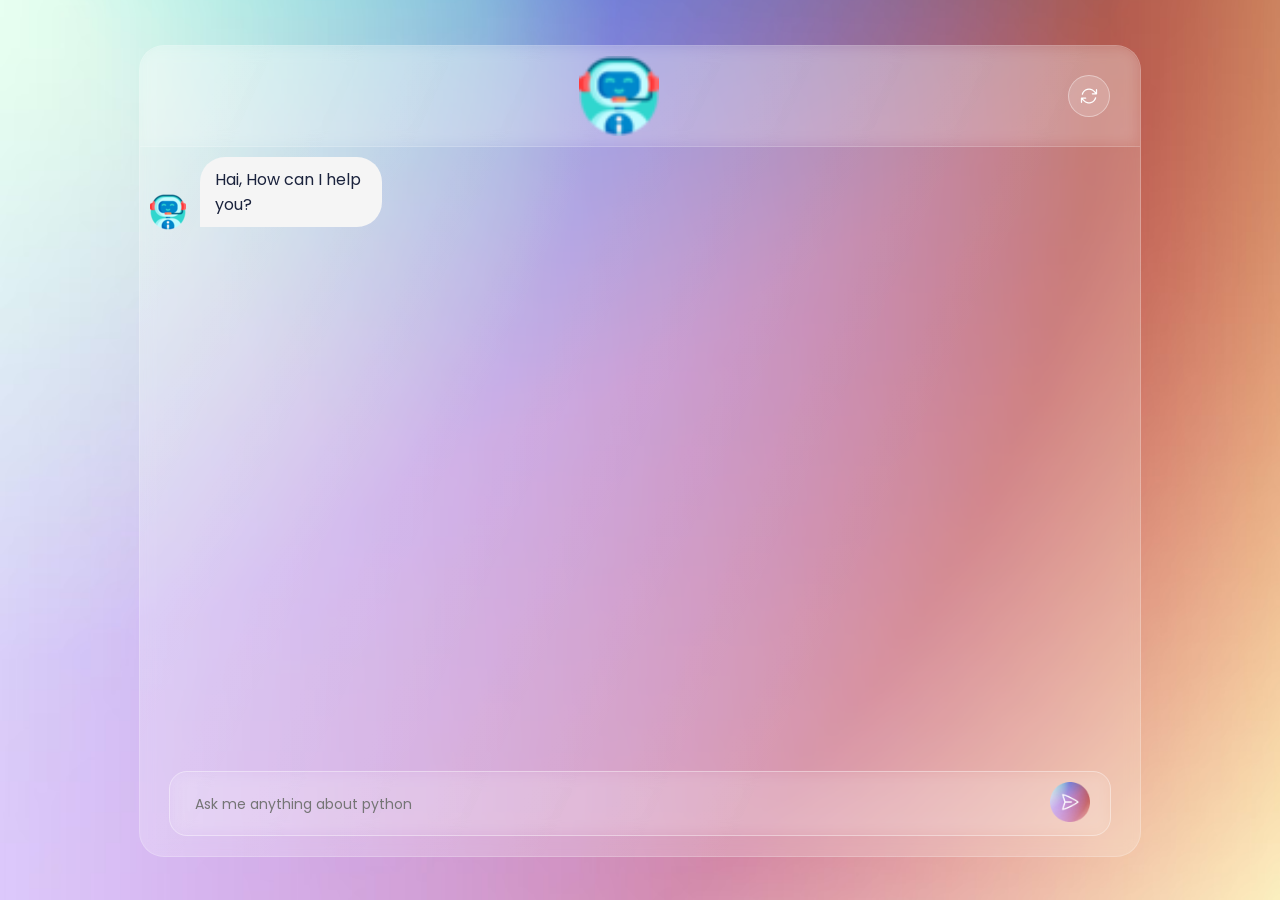
<file: chatbot sample page/index.html>
<!DOCTYPE html>
<html lang="en">
    
<head>
        <meta charset="UTF-8" />
        <meta http-equiv="X-UA-Compatible" content="IE=edge" />
        <meta name="viewport" content="width=device-width, initial-scale=1.0" />
        <link rel="stylesheet" href="style.css" />
        <title>Document</title>
        <style>
            textarea {
                overflow: hidden;
                resize: none;
            }
        </style>
    </head>
    <body>
        <div class="background">
            <div class="chat-container">
                <div class="chat-header">
                    <h1 class="text-center"></h1>

                    <div class="center" id="center">
                        <img src="assets/logo.png" />
                    </div>
                    <button class="btn-reset" id="reset" onclick="resetChat()">
                        <img
                            id="resett"
                            src="assets/header-button-icon.svg"
                            alt=""
                        />
                    </button>
                </div>
                <div id="chat-body" class="chat-body">
                    <!-- received -->
                    <div class="received message">
                        <div class="imageText">
                            <div class="incoming_msg_img">
                                <img
                                    src="assets/chatbot.png"
                                    alt="agentpic"
                                />
                            </div>
                            <div class="received_withd_msg"><p>Hai, How can I help you?</p></div>
                        </div>
                    </div>

                    <!-- Add more messages here -->
                </div>
                <div class="chat-footer">
                    <textarea
                        id="prompt"
                        type="text"
                        placeholder="Ask me anything about python"
                        oninput="resizeTextarea(this,100); moveCursorToEnd(this);"
                    ></textarea>
                    <button id="send-button" onclick="sendPrompt()">
                        <img src="assets/button_send.png" alt="backbutton" />
                    </button>
                </div>
            </div>
        </div>
    </body>

<!-- Mirrored from fanniai.com/ by HTTrack Website Copier/3.x [XR&CO'2014], Mon, 10 Apr 2023 09:22:58 GMT -->
</html>

<script src="script.js"></script>
<script>
    // ==================== Old code ===============
    //
    //
    // function resizeTextarea(textarea) {
    //     textarea.style.height = "";
    //     textarea.style.height = textarea.scrollHeight + "px";
    // }

    // ============================
    //
    //

    // ============================ New Code ===============
    function resizeTextarea(textarea, maxHeight) {
        textarea.style.height = "";
        if (textarea.scrollHeight > maxHeight) {
            textarea.style.height = maxHeight + "px";
        } else {
            textarea.style.height = textarea.scrollHeight + "px";
        }
    }

    function moveCursorToEnd(textarea) {
        textarea.selectionStart = textarea.selectionEnd = textarea.value.length;
    }
</script>
</file>
<file: chatbot sample page/style.css>
/* @import url('https://fonts.googleapis.com/css2?family=IBM+Plex+Sans:wght@400;700&display=swap'); */

@import url("https://fonts.googleapis.com/css2?family=Poppins:ital,wght@0,200;0,300;0,400;0,500;0,600;0,700;1,100;1,200;1,300;1,400;1,500;1,600;1,700&amp;display=swap");

/* Hiding Scrollbar */

::-webkit-scrollbar {
    display: none;
}
* {
    margin: 0;
    padding: 0;
    -ms-overflow-style: none; /* IE and Edge */
    scrollbar-width: none; /* Firefox */
}
.background {
    background-image: url("assets/bg-image.png");
    height: 90vh;
    width: auto;
    margin: 0;
    padding: 5vh 0;
    display: flex;
    align-items: center;
    background-size: cover;
}
.chat-container {
    font-family: "Poppins", sans-serif;
    background-color: #fff;

    overflow: hidden;
    display: flex;
    flex-direction: column;
    height: 100%;
    width: 100%;
    max-width: 1000px;
    margin: auto;
    background: linear-gradient(
        114.48deg,
        rgba(255, 255, 255, 0.24) 6.6%,
        rgba(255, 255, 255, 0.2) 72.94%
    );
    background-blend-mode: hard-light;
    border: 1px solid rgba(255, 255, 255, 0.2);
    backdrop-filter: blur(7.5px);
    /* Note: backdrop-filter has minimal browser support */

    border-radius: 25px;
}
.btn-reset {
    color: white;
    background: none;
    border: none;
    cursor: pointer;
    outline: inherit;

    background: linear-gradient(
        114.48deg,
        rgba(255, 255, 255, 0.15) 6.6%,
        rgba(255, 255, 255, 0.15) 72.94%
    );
    background-blend-mode: hard-light;
    border: 1px solid rgba(255, 255, 255, 0.4);
    backdrop-filter: blur(7.5px);
    /* Note: backdrop-filter has minimal browser support */

    border-radius: 25px;
}
.chat-header {
    font-size: 12px;
    display: flex;
    padding: 10px 30px;
    justify-content: space-between;
    align-items: center;

    outline: inherit;

    background-blend-mode: hard-light;
    border-bottom: 1px solid rgba(255, 255, 255, 0.2);
    backdrop-filter: blur(7.5px);
    /* Note: backdrop-filter has minimal browser support */

    border-radius: 25px 25px 0px 0px;
}

#center {
    display: flex;
    flex-direction: column;
    align-items: center;
    justify-content: center;
}

#center img {
    width: 80px;
    margin-bottom: 0px !important;
}
.back-button {
    margin-right: 10px;
}

.title {
    margin: 0;
    width: 150px;

    font-size: 16px;
}

.incoming_msg_img {
    display: inline-block;
}
.incoming_msg {
    display: inline-block;
}
.chat-body {
    flex-grow: 1;
    height: 500px;
    padding: 10px;
    overflow-y: scroll;
    font: 36px;
}

.message {
    display: flex;
    flex-direction: column;
    margin-bottom: 10px;
}

.received {
    align-items: flex-start;

    display: flex;
    flex-direction: column;
    /* gap: 10px; */
}

.sent {
    align-items: flex-end;
}
.sent.message p {
    background-color: #742aff !important;
    border-radius: 25px 25px 2px 25px;
    font-family: "Poppins", sans-serif;

    font-style: normal;
    font-weight: 400;
    font-size: 18px;
    line-height: 27px;

    color: #ffffff;
}

.message p {
    background-color: #f5f5f5;
    padding: 10px 15px;
    color: #1b233d;
    border-radius: 25px 25px 25px 0;
    max-width: 70%;
    /* margin-bottom: 5px; */
    word-wrap: break-word;
}

.time {
    font-size: 36px;
    color: #999;
    margin-top: 5px;
}

.chat-footer {
    display: flex;
    align-items: center;
    align-self: center;
    background-blend-mode: hard-light;
    border: 1px solid rgba(255, 255, 255, 0.4);
    backdrop-filter: blur(7.5px);
    /* Note: backdrop-filter has minimal browser support */
    width: 90%;
    margin-bottom: 20px;
    border-radius: 18px;
    padding: 10px 20px;
}

.chat-footer textarea {
    background: transparent;
    flex-grow: 1;
    padding: 5px;
    border: none;
    border-radius: 10px;
    margin-right: 10px;
    resize: none !important;
    height: 20px;
    outline: none;
    font-family: "Poppins";
    font-style: normal;
    font-weight: 400;
    font-size: 14px;
    color: #1b233d;
    line-height: 20px;
}

.chat-footer button {
    outline: 0;
    border: none;
    background: transparent;
    cursor: pointer;
    /* background-color: #0095ff;
    color: #fff;
    padding: 10px;
    border: none;
    border-radius: 10px;
    cursor: pointer; */
}
/* mmmmmmmmmmmmmmmmmmmmmmmm */
#reset {
    display: flex;
    justify-content: flex-start;
    align-items: center;
}
#resett {
    width: 20px;
    padding: 10px;
}
.received.message {
    display: flex;
    flex-direction: column;
}

.incoming_msg_img {
    margin-right: 10px;
    width: 30px;
}
.bot-title {
    margin-bottom: 2px;
    margin-left: 44px;
    font-size: 16px;
}

.received_withd_msg {
    margin-bottom: 10px;
}

.received_withd_msg p {
    margin: 0;
}
.imageText {
    display: flex;
    align-items: flex-end;
    gap: 10px;
}

#send-button > img {
    width: 40px;
}

/* FOR Mobile */

@media (max-width: 700px) {
    .background {
        background-image: url("assets/mb-bg-img.png");
        padding: 5vh 3vh;
    }

    .chat-header {
        padding: 10px 15px;
    }

    #resett {
        width: 15px;
    }

    #center img {
        width: 70px;
    }
    /* Chat Body */
    .sent.message p {
        font-size: 12px;
        line-height: 20px;
    }

    .message p {
        font-size: 12px;
        line-height: auto;
    }

    .imageText {
        gap: 0px;
    }

    .incoming_msg_img > img {
        width: 30px;
    }

    /* Footer */

    .chat-footer {
        width: 80%;
        padding: 10px;
    }

    .chat-footer textarea::placeholder {
        color: white !important;
    }
}
</file>
